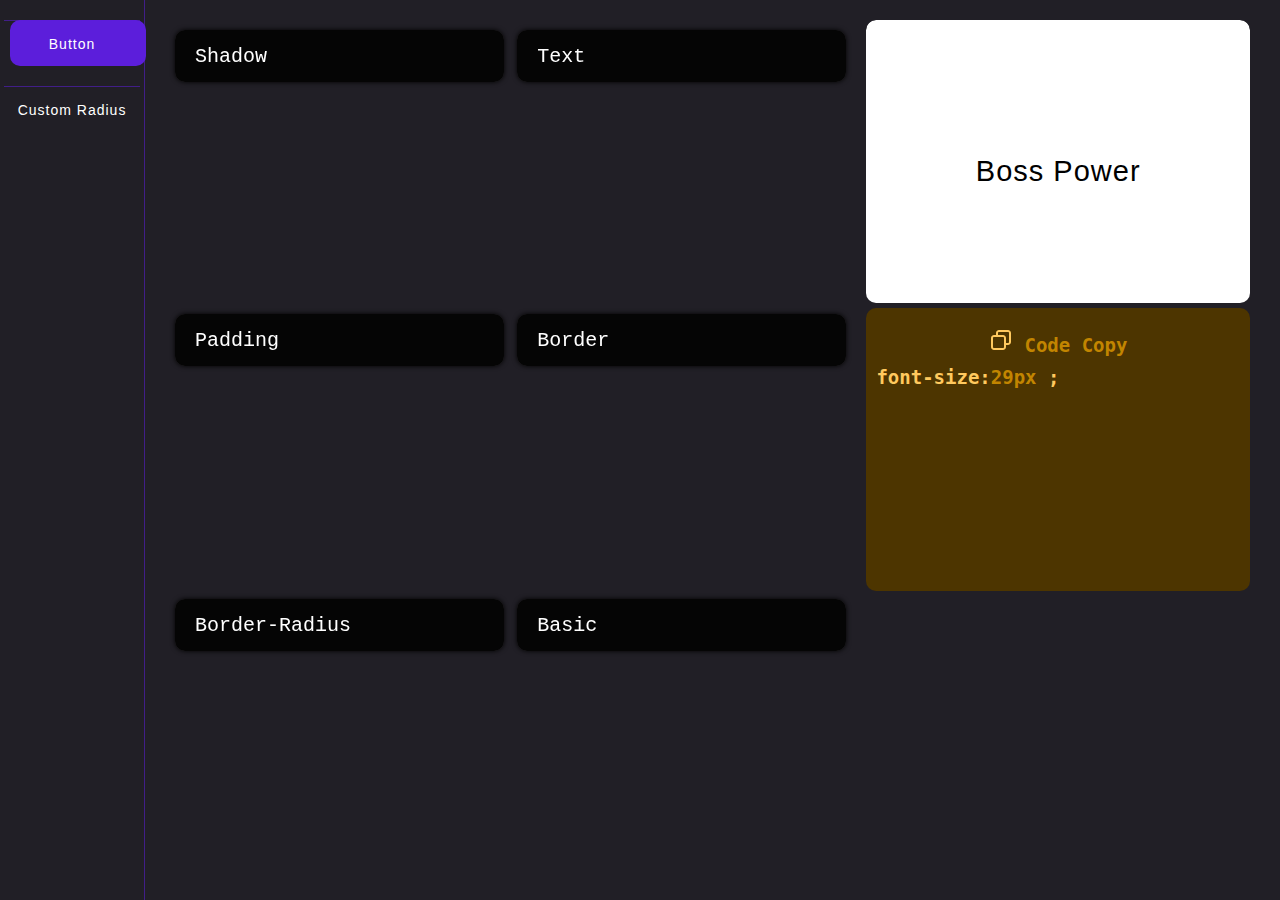
<file: index.html>
<!DOCTYPE html>
<html lang="en">
  <head>
    <meta charset="UTF-8" />
    <meta name="viewport" content="width=device-width, initial-scale=1.0" />
    <title>Code genrater</title>
    <script src="JS/genrater.js" defer></script>

    <link rel="stylesheet" href="CSS/genrater.css" />
  </head>
  <body>
    <main>
      <div class="hover-cursor"></div>

      <div class="contener">
        <aside class="side-button-area">
          <div class="buttons-area">
            <button id="side-btn1">Button</button>
            <button id="side-btn2">Custom Radius</button>
            <!-- <button id="side-btn4">Grid</button>
        <button id="side-btn5">Gradient</button> -->
          </div>
        </aside>
        <!-- button side -->
        <div class="big-area">
          <nav class="main1">
            <div class="tools-area">
              <!--shadow -->

              <div class="shadow same-box">
                <div class="shadow-header same-title">Shadow</div>
                <label for="shadow-X">shadow x </label>
                <input
                  type="range"
                  min="-100"
                  value="6"
                  max="100"
                  id="shadow-X"
                />

                <label for="shadow-Y">shadow y </label>
                <input
                  type="range"
                  min="-100"
                  value="3"
                  max="100"
                  id="shadow-Y"
                />

                <label for="shadow-blur">shadow blur </label>
                <input type="range" value="0" max="100" id="shadow-blur" />

                <label for="shadow-range">shadow range </label>
                <input
                  type="range"
                  min="-100"
                  value="1"
                  max="100"
                  id="shadow-range"
                />

                <label for="shadow-color">shadow color </label>
                <input type="color" id="shadow-color" />

                <label>Inset</label>
                <div id="inset-off-toggle"></div>
              </div>

              <!-- text -->
              <div class="text same-box">
                <div class="text-header same-title">text</div>

                <label for="text-size">text size </label>
                <input
                  type="range"
                  min="0"
                  value="25"
                  max="100"
                  id="text-size"
                />

                <label for="bold-text">bold text </label>
                <input
                  type="range"
                  step="100"
                  value="100"
                  min="100"
                  max="900"
                  id="bold-text"
                />

                <label for="letter-gap">letter gap </label>
                <input
                  type="range"
                  min="-50"
                  max="100"
                  value="0"
                  id="letter-gap"
                />

                <label for="text-gap">text gap </label>
                <input
                  type="range"
                  min="-50"
                  value="0"
                  max="100"
                  id="text-gap"
                />

                <label for="text-color">text color </label>
                <input type="color" id="text-color" />
              </div>
              <!-- padding -->
              <div class="padding same-box">
                <div class="padding-header same-title">padding</div>

                <label for="padding">padding </label>
                <input type="range" min="0" value="10" max="200" id="padding" />

                <label for="padding-top">padding top </label>
                <input
                  type="range"
                  min="0"
                  class="btn_same_padding"
                  value="10"
                  max="200"
                  id="padding-top"
                />

                <label for="padding-right">padding right </label>
                <input
                  type="range"
                  min="0"
                  class="btn_same_padding"
                  value="10"
                  max="200"
                  id="padding-right"
                />

                <label for="padding-bottom">padding bottom </label>
                <input
                  type="range"
                  min="0"
                  value="10"
                  max="200"
                  class="btn_same_padding"
                  id="padding-bottom"
                />

                <label for="padding-left">padding left </label>
                <input
                  type="range"
                  min="0"
                  value="10"
                  max="200"
                  class="btn_same_padding"
                  id="padding-left"
                />
              </div>
              <!-- border-->
              <div class="border same-box" id="hidden">
                <div class="border-header same-title">border</div>

                <label for="border-top">border top width </label>
                <input
                  type="range"
                  min="0"
                  value="4"
                  max="150"
                  id="border-top"
                />

                <label for="border-right">border right width </label>
                <input
                  type="range"
                  min="0"
                  value="4"
                  max="150"
                  id="border-right"
                />

                <label for="border-bottom">border bottom width </label>
                <input
                  type="range"
                  min="0"
                  max="150"
                  value="4"
                  id="border-bottom"
                />

                <label for="border-left">border left width </label>
                <input
                  type="range"
                  min="0"
                  max="150"
                  value="4"
                  id="border-left"
                />

                <label for="border-width">border width </label>
                <input
                  type="range"
                  min="0"
                  max="150"
                  value="4"
                  id="border-width"
                />

                <label for="border-type">border type</label>
                <select id="border-type">
                  <option value="solid">solid</option>
                  <option value="dotted">dotted</option>
                  <option value="double">double</option>
                  <option value="dashed">dashed</option>
                  <option value="groove">groove</option>
                </select>

                <label for="border-color">border color </label>
                <input type="color" id="border-color" />
              </div>

              <!-- border-radius -->
              <div class="border-radius same-box">
                <div class="border-radius-header same-title">border-radius</div>
                <label for="border-radius">border-radius </label>
                <input
                  type="range"
                  min="0"
                  value="10"
                  max="200"
                  id="border-radius"
                />

                <label for="border-radius-top-left"
                  >border-radius top-left
                </label>
                <input
                  type="range"
                  min="0"
                  class="btn_same_border-radius"
                  value="0"
                  max="200"
                  id="border-radius-top-left"
                />

                <label for="border-radius-top-right"
                  >border-radius top-right
                </label>
                <input
                  type="range"
                  min="0"
                  class="btn_same_border-radius"
                  value="0"
                  max="200"
                  id="border-radius-top-right"
                />

                <label for="border-radius-bottom-left"
                  >border-radius bottom-left
                </label>
                <input
                  type="range"
                  min="0"
                  value="0"
                  max="200"
                  class="btn_same_border-radius"
                  id="border-radius-bottom-left"
                />

                <label for="border-radius-bottom-right"
                  >border-radius bottom-right
                </label>
                <input
                  type="range"
                  min="0"
                  value="0"
                  max="200"
                  class="btn_same_border-radius"
                  id="border-radius-bottom-right"
                />
              </div>

              <!-- basic-->
              <div class="basic same-box">
                <div class="basic-header same-title">basic</div>

                <label for="width"> width </label>
                <input type="range" value="168" min="0" max="400" id="width" />

                <label for="height"> height </label>
                <input type="range" min="0" value="56" max="400" id="height" />

                <label for="background-color"> background color </label>
                <input type="color" id="background-color" />
              </div>
            </div>
            <div class="preview-area">
              <div class="button-perview">
                <button class="btn-preview">Boss power</button>
              </div>
              <div class="code-preview">
                <div class="code-preview-copy">
                  <svg
                    width="24"
                    height="24"
                    viewBox="0 0 24 24"
                    fill="none"
                    xmlns="http://www.w3.org/2000/svg"
                    class="icon-sm"
                  >
                    <path
                      fill-rule="evenodd"
                      clip-rule="evenodd"
                      d="M7 5C7 3.34315 8.34315 2 10 2H19C20.6569 2 22 3.34315 22 5V14C22 15.6569 20.6569 17 19 17H17V19C17 20.6569 15.6569 22 14 22H5C3.34315 22 2 20.6569 2 19V10C2 8.34315 3.34315 7 5 7H7V5ZM9 7H14C15.6569 7 17 8.34315 17 10V15H19C19.5523 15 20 14.5523 20 14V5C20 4.44772 19.5523 4 19 4H10C9.44772 4 9 4.44772 9 5V7ZM5 9C4.44772 9 4 9.44772 4 10V19C4 19.5523 4.44772 20 5 20H14C14.5523 20 15 19.5523 15 19V10C15 9.44772 14.5523 9 14 9H5Z"
                      fill="currentColor"
                    ></path>
                  </svg>
                  <span class="Clipboard">Code Copy</span>
                </div>

                <div class="all-border-copy">
                  <!-- shadow -->
                  <div class="shadow-preview-div" style="display: none">
                    box-shadow:
                    <span class="shadow-preview-Inset"></span>
                    <span class="shadow-preview-x">6px</span>
                    <span class="shadow-preview-y">3px</span>
                    <span class="shadow-preview-blur">0px</span>
                    <span class="shadow-preview-spread">1px</span>
                    <span class="shadow-preview-color">#44ff00</span>
                    ;
                  </div>

                  <!-- border-radius -->
                  <div class="border-radius-preview-div" style="display: none">
                    border-radius:
                    <span class="border-radius-preview">0px</span>
                    <span class="border-radius-preview-top-left">0px</span>
                    <span class="border-radius-preview-top-right">0px</span>
                    <span class="border-radius-preview-bottom-left">0px</span>
                    <span class="border-radius-preview-bottom-right">0px</span>
                    ;
                  </div>

                  <!-- border -->
                  <div class="different-border-div">
                    <div class="border-width">
                      border-width:
                      <span class="border-preview-top">0</span>
                      <span class="border-preview-right">0</span>
                      <span class="border-preview-bottom">0</span>
                      <span class="border-preview-left">0</span>;
                    </div>
                    <div class="border-type">
                      border-style:<span class="border-preview-type-direction"
                        >solid</span
                      >;
                    </div>
                    <div class="border-color">
                      border-color:<span class="border-preview-color-direction"
                        >#ffff</span
                      >;
                    </div>
                  </div>

                  <div class="border-preview-div" style="display: none">
                    border:
                    <span class="border-preview-width">0</span>
                    <span class="border-preview-type">solid</span>
                    <span class="border-preview-color">#ffff</span>
                    ;
                  </div>

                  <!-- padding-->
                  <div class="padding-preview-div" style="display: none">
                    padding:
                    <span class="padding-preview">0</span>
                    <span class="padding-preview-top">0</span>
                    <span class="padding-preview-right">0</span>
                    <span class="padding-preview-bottom">0</span>
                    <span class="padding-preview-left">0</span>
                    ;
                  </div>
                  <!-- width-->
                  <div class="width-preview-div" style="display: none">
                    width:<span class="width-preview">auto</span>
                    ;
                  </div>

                  <!-- height-->
                  <div class="height-preview-div" style="display: none">
                    height:<span class="height-preview">auto</span>
                    ;
                  </div>

                  <!-- background-->
                  <div class="background-preview-div" style="display: none">
                    background:<span class="background-preview">none</span>
                    ;
                  </div>

                  <!-- font-weight-->
                  <div class="font-weight-preview-div" style="display: none">
                    font-weight:<span class="font-weight-preview">100</span>
                    ;
                  </div>

                  <!-- font-size-->
                  <div class="font-size-preview-div" style="display: none">
                    font-size:<span class="font-size-preview">29px</span>
                    ;
                  </div>

                  <!-- letter-spacing-->
                  <div class="letter-spacing-preview-div" style="display: none">
                    letter-spacing:<span class="letter-spacing-preview">0</span>
                    ;
                  </div>

                  <!-- word-spacing-->
                  <div class="word-spacing-preview-div" style="display: none">
                    word-spacing:<span class="word-spacing-preview">0</span>
                    ;
                  </div>

                  <!-- text-color-->
                  <div class="text-color-preview-div" style="display: none">
                    color:<span class="text-color-preview">white</span>
                    ;
                  </div>
                </div>
              </div>
            </div>
          </nav>

          <nav class="main2">
            <div class="preview-border-radiusEffect">
              <div class="borderRadiusDIV">
                <input type="range" id="top_radius" />
                <input type="range" id="right_radius" />
                <input type="range" id="bottom_radius" />
                <input type="range" id="left_radius" />
              </div>
            </div>
            <div class="preview-border-radiusCode">
              <div>
                <svg
                  width="24"
                  height="24"
                  viewBox="0 0 24 24"
                  fill="none"
                  xmlns="http://www.w3.org/2000/svg"
                  class="icon-sm"
                >
                  <path
                    fill-rule="evenodd"
                    clip-rule="evenodd"
                    d="M7 5C7 3.34315 8.34315 2 10 2H19C20.6569 2 22 3.34315 22 5V14C22 15.6569 20.6569 17 19 17H17V19C17 20.6569 15.6569 22 14 22H5C3.34315 22 2 20.6569 2 19V10C2 8.34315 3.34315 7 5 7H7V5ZM9 7H14C15.6569 7 17 8.34315 17 10V15H19C19.5523 15 20 14.5523 20 14V5C20 4.44772 19.5523 4 19 4H10C9.44772 4 9 4.44772 9 5V7ZM5 9C4.44772 9 4 9.44772 4 10V19C4 19.5523 4.44772 20 5 20H14C14.5523 20 15 19.5523 15 19V10C15 9.44772 14.5523 9 14 9H5Z"
                    fill="currentColor"
                  ></path>
                </svg>
                <span class="Clipboard">Code Copy</span>
              </div>
              <div class="propery">
                border-radius:
                <span class="one_radius_span"> 0% </span
                ><span class="one_radius_span"> 100% </span
                ><span class="two_radius_span"> 0% </span
                ><span class="two_radius_span"> 100% </span>
                <span id="slace">/</span>
                <span class="three_radius_span"> 100% </span
                ><span class="four_radius_span"> 100% </span
                ><span class="four_radius_span"> 0% </span
                ><span class="three_radius_span"> 0% </span>;
              </div>
            </div>
          </nav>

          <!-- 
<nav class="main3">
    <div class="grid-area">
    </div>

    <div class="grid-input-area">
        <label>Column</label>
        <input id="column" max="30" type="range">

        <label>Row</label>
        <input id="row" min="1" max="30" type="range">


        <label>Gap-X</label>
        <input id="gap-X" type="range">


        <label>Gap-Y</label>
        <input id="gap-Y" type="range">
<div class="codePreview">
    display:grid;
    <br>
    <div class="one-grid-code">
        grid-template-columns: ;

    </div>
    <div class="two-grid-code">
        grid-template-rows: ;
    </div>
    <div class="three-grid-code">
        grid-row-gap: <span class="gap-x">1</span> <span class="gap-y"> 2</span> ;

    </div>
  


</div>
    </div>
</nav> -->
        </div>
      </div>
    </main>
  </body>
</html>
</file>
<file: CSS/genrater.css>
* {
  padding: 0;
  margin: 0;
  box-sizing: border-box;
}
:root {
  --same-color: rgba(93, 30, 219, 0.54);
  --all-border-radius: 10px;
  --input-range-color: rgb(110 97 237);
}
main {
  width: 100%;
  height: 100vh;
  background: #000000;
  display: flex;
  justify-content: center;
  align-items: center;
}
button {
  width: 136px;
  margin: 20px 0 0 0;
  border: none;
  font-size: 14px;
  text-transform: capitalize;
  height: 46px;
  cursor: pointer;
  transition: all 0.3s ease;
  color: white;
  border-top: 1px solid var(--same-color);
  background: var(--same-color);
  background: transparent;
  letter-spacing: 1px;
}
.toggle-button-js {
  border: none;
}
.contener {
  background: rgb(33 31 38);
  width: 100%;
  height: 100%;
  display: flex;
  overflow: auto;
}
aside {
  width: 12%;
  height: 100%;
  position: relative;

  border-right: 1px solid var(--same-color);
}
.Button-background-js {
  background: rgb(92 30 219);
  border-radius: 10px;
  width: 136px;
  height: 46px;
  position: absolute;
  transition: all 0.1s linear;
  left: 7%;
  top: 20px;
}
.buttons-area {
  position: absolute;
  z-index: 3;
  width: 100%;
  display: flex;
  flex-flow: column wrap;
  align-items: center;
}

.btn {
  width: 0;
  height: 0;
  padding: 0;
  display: inline;
}
.toggle {
  display: inline-block;
  width: 30px;
  position: relative;
  height: 40px;
  padding: 10px;
  border-radius: 100px;
}
.toggle::before {
  content: "";
  width: 20px;
  height: 100%;
  background: white;
  position: absolute;
  border-radius: 100px;
}
input[type="range"] {
  appearance: inherit;
  border-radius: 10px;
}
input {
  display: block;
  margin: 10px 0;
}
input[type="color"] {
  width: 54px;
  aspect-ratio: 1;
}
input[type="range"]::-webkit-slider-thumb {
  -webkit-appearance: none;
  transition: all 0.1s linear;
  width: 18px;
  border: 3px solid var(--input-range-color);
  margin-top: -6px;
  aspect-ratio: 1;
  border-radius: 100px;
  border-radius: 100px;
  background-color: rgb(255, 255, 255); /* Thumb color */
}
input[type="range"]::-webkit-slider-thumb:hover {
  border: 5px solid var(--input-range-color);
}
input[type="range"]::-webkit-slider-runnable-track {
  background: var(--input-range-color);
  height: 7px;
  border-radius: 10px;
}

label {
  font-size: 18px;
}
select {
  width: 93px;
  text-transform: capitalize;
  font-size: 17px;
  outline: none;
  background: var(--input-range-color);
  padding: 6px;
  cursor: pointer;
  border-radius: var(--all-border-radius);
  color: white;
  margin: 10px 0;
}
.big-area {
  display: inline-block;
  width: auto;
  height: auto;
  overflow: hidden;
  position: relative;
}
.main1,
.main2,
.main3,
.main4 {
  width: 100%;
  height: 100%;
  position: relative;
  padding: 20px;
  display: flex;
}
.main1-js-toggle {
  top: -650px !important;
}
.main2-js-toggle {
  top: -614px !important;
}
.tools-area::-webkit-scrollbar,
.grid-input-area::-webkit-scrollbar,
.same-box::-webkit-scrollbar,
.code-preview::-webkit-scrollbar {
  width: 10px;
}
.tools-area::-webkit-scrollbar-thumb,
.same-box::-webkit-scrollbar,
.grid-input-area::-webkit-scrollbar-thumb,
.code-preview::-webkit-scrollbar-thumb {
  width: 100%;
  background: var(--same-color);
  border-radius: 100px;
}
.code-preview::-webkit-scrollbar-thumb {
  background: rgb(219, 128, 30);
}
.tools-area {
  padding: 10px;
  display: grid;
  grid-template-columns: repeat(2, 1fr);
  grid-auto-flow: row;
  grid-auto-rows: 1fr;
  overflow: auto;
  width: 734px;
  text-transform: capitalize;
  min-height: 43%;
  max-height: 100%;
  gap: 13px;
}

.same-box {
  background: rgb(79 70 70 / 37%);
  color: white;
  font-size: 20px;
  backdrop-filter: blur(36px);
  display: flex;
  flex-flow: column;
  overflow: hidden;
  padding: 10px;
  padding-top: 42px;
  position: relative;
  transition: all 0.3s ease;
  box-shadow: 0 0 5px black;
  height: 0px !important;
  font-family: "Courier New", Courier, monospace;
  border-radius: var(--all-border-radius);
}
.same-box-js {
  height: 455px !important;
  padding-top: 70px !important;
}
.same-title {
  background: rgb(5 5 5);
  height: calc(43px + 10px);
  padding: 15px 20px;
  position: absolute;
  top: 0;
  left: 0;
  width: 100%;
  cursor: pointer;
}

.preview-area {
  display: flex;
  flex-flow: column;
  width: calc(409px - 1px);
  height: 100%;
  margin: 0 10px;
  overflow: hidden;
  border-radius: var(--all-border-radius);
}

.button-perview,
.code-preview {
  width: 100%;
  height: 283px;
  border-radius: var(--all-border-radius);
  background: white;
}
.button-perview {
  display: flex;
  align-items: center;
  overflow: hidden;
  justify-content: center;
}

.btn-preview {
  color: black;
  border: none;
  cursor: auto;
  width: auto;
  height: auto;
  font-weight: normal;
  font-size: 29px;
}
.code-preview {
  margin: 5px 0;
  text-transform: none;
  overflow: auto;
  padding: 10px;
  background: #4d3500;
  font-weight: bold;
  color: hsl(39.89deg 100% 68.35%);
  font-size: 19px;
  font-family: monospace;
}
.code-preview-copy {
  text-align: center;
  user-select: none;
  margin: 10px;
}
svg {
  cursor: pointer;
}
.code-preview span {
  color: hsl(41deg 100% 38.09%);
}
.padding-preview ~ span {
  display: none;
}

#inset-off-toggle {
  width: 65px;
  height: 28px;
  cursor: pointer;
  background: black;
  border-radius: 100px;
  position: relative;
}

#inset-off-toggle::before {
  content: "";
  position: absolute;
  top: 4px;
  left: 4px;
  transition: all 0.2s linear;
  background: white;
  border-radius: 100px;
  height: 73%;
  width: 21px;
}

.inset_on-toggle::before {
  left: 40px !important;
  background: var(--input-range-color) !important;
}

.value-adder-of-range {
  display: inline-block;
}

.main2 {
  align-items: center;
  justify-content: center;
  flex-flow: column;
}
.preview-border-radiusEffect {
  height: 90%;
  display: flex;
  position: relative;
  width: 100%;
  align-items: center;
  justify-content: center;
}

.borderRadiusDIV {
  width: 300px;
  aspect-ratio: 1;
  background: linear-gradient(30deg, #6700ff, #0084ff);
  scale: 1.3;
  position: relative;
}
.borderRadiusDIV input {
  position: absolute;
  background: none;
  width: 100%;
}
.borderRadiusDIV input::-webkit-slider-runnable-track {
  height: 1px !important;
  width: 100px !important;
  background: rgb(217, 255, 0);
}

.borderRadiusDIV input::-webkit-slider-thumb {
  -webkit-appearance: none;
  margin: -8px 0 0 0;
}
.borderRadiusDIV input:nth-child(even) {
  top: 139px;
}
#top_radius {
  top: -11px;
  left: 0;
}
#bottom_radius {
  bottom: -10px;
  left: 0;
}
#left_radius {
  rotate: 270deg;

  left: -150px;
}
#right_radius {
  rotate: 90deg;

  right: -150px;
}
.preview-area_ofborderradius {
  width: 100%;
  height: 100%;
}
.preview-border-radiusCode {
  background: black;
  scale: 1.3;
  color: #00ccff;
  display: flex;
  flex-flow: column;
  align-items: center;
  gap: 10px;
  font-family: sans-serif;
  padding: 10px;
  border-radius: var(--all-border-radius);
}

.preview-border-radiusCode span {
  color: #c66a00;
}

/* section 3 */
.main3 {
  padding: 10px;
  color: white;
  letter-spacing: 2px;
  overflow: auto;
  padding-top: 48px;
  gap: 60px;
  font-family: sans-serif;
}
.grid-area {
  display: grid;
  border: 1px solid #ffff;
  width: 700px;
  position: relative;
  left: 40px;
  height: 400px;
}
.grid-input-area {
  color: white;
  width: 417px;
  border: 1px solid white;
  border-radius: var(--all-border-radius);
  height: 400px;
  padding: 20px;
  overflow: auto;
}

.grid-input-area input {
  width: 100%;
  margin: 20px 0;
}

.div-grid-group {
  text-align: center;
  align-content: center;
  font-weight: bold;
  background: red;
}

.overflowHidden {
  overflow-y: auto !important ;
}
</file>
